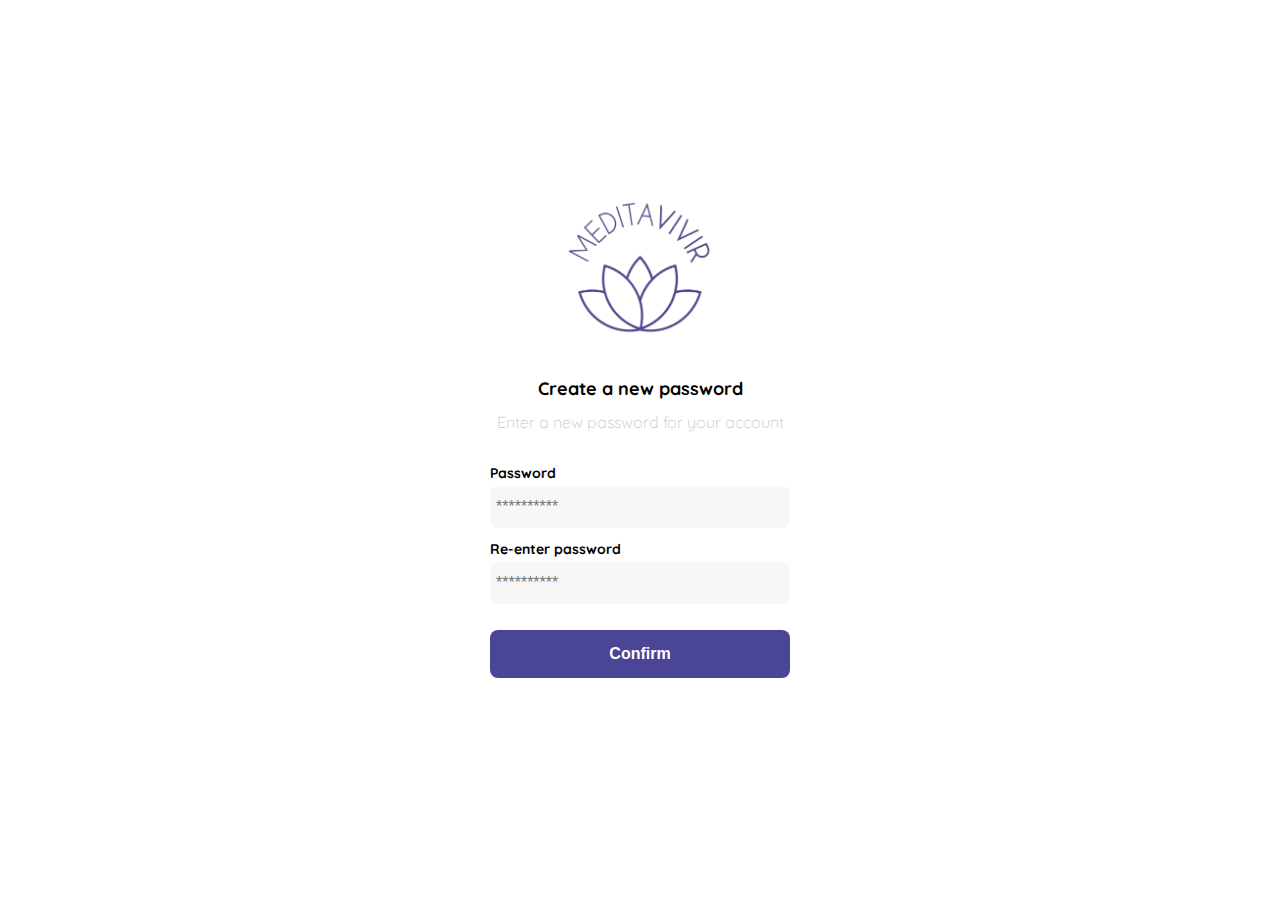
<file: crearContrasena.html>
<!DOCTYPE html>
<html lang="en">
<head>
    <meta charset="UTF-8">
    <meta http-equiv="X-UA-Compatible" content="IE=edge">
    <meta name="viewport" content="width=device-width, initial-scale=1.0">
    <link rel="preconnect" href="https://fonts.googleapis.com">
    <link rel="preconnect" href="https://fonts.gstatic.com" crossorigin>
    <link href="https://fonts.googleapis.com/css2?family=Quicksand:wght@300;500;700&display=swap" rel="stylesheet">
    <title>Crear contraseña</title>
    <style>
        :root{
        --white:#FFFFFF;
        --black:##000000;
        --very-light-gray:#C7C7C7;
        --text-input-field:#F7F7F7;
        --meditavivir-logo:#4a4596;
        --meditavivir-light-purple:#a987c1;
        --meditavivir-dark-purple:#824da6;
        --sm:14px;
        --md:16px;
        --lg:18px;

        }
        body{
            margin: 0;
            font-family: 'Quicksand', sans-serif;
        }
        .login{
            width: 100%;
            height: 100vh;
            display: grid;
            place-items: center;
        }

        .form-container{
            display: grid;
            grid-template-rows: auto 1fr auto;
            width: 300px;
        }

        .logo{
            width: 150px;
            margin-bottom: 24px;
            justify-self: center;
        }
        .title{
            font-size: var(--lg);
            margin-bottom: 12px;
            text-align: center;
        }
        .subtitle{
            color: var(--very-light-gray);
            font-size: var(--md);
            font-weight: 300;
            margin-top: 0;
            margin-bottom: 32px;
            text-align: center;
        }
        .form{
            display: flex;
            flex-direction: column;
        }
        .label{
            font-size: var(--sm);
            font-weight: bold;
            margin-bottom: 4px;
        }
        .input{
            background-color: var(--text-input-field);
            border: none;
            border-radius: 8px;
            height: 30px;
            font-size: var(--md);
            padding: 6px;
            margin-bottom: 12px;
        }
        .primary-button{
            background-color: var(--meditavivir-logo);
            border-radius: 8px;
            border: none;
            color:var(--white);
            width: 100%;
            cursor: pointer;
            font-size: var(--md);
            font-weight: bold;
            height: 48px;

        }
        .login-button{
            margin-top: 14px;
            margin-bottom: 30px;
        }
       
    </style>
</head>
<body>
    <div class="login">
        <div class="form-container">
            <img src="./assets/logos/meditavivir.png" alt="" class="logo">

            <h1 class="title">Create a new password</h1>
            <p class="subtitle">Enter a new password for your account</p>

            <form action="/" class="form">
                <label for="password" class="label">Password</label>
                <input type="password" id="password" placeholder="**********" class="input input-password">

                <label for="new-password" class="label">Re-enter password</label>
                <input type="password" id="new-password" placeholder="**********" class="input input-password">

                <input type="submit" value="Confirm" class="primary-button login-button">

                

            </form>


        </div>
    </div>
</body>
</html>
</file>
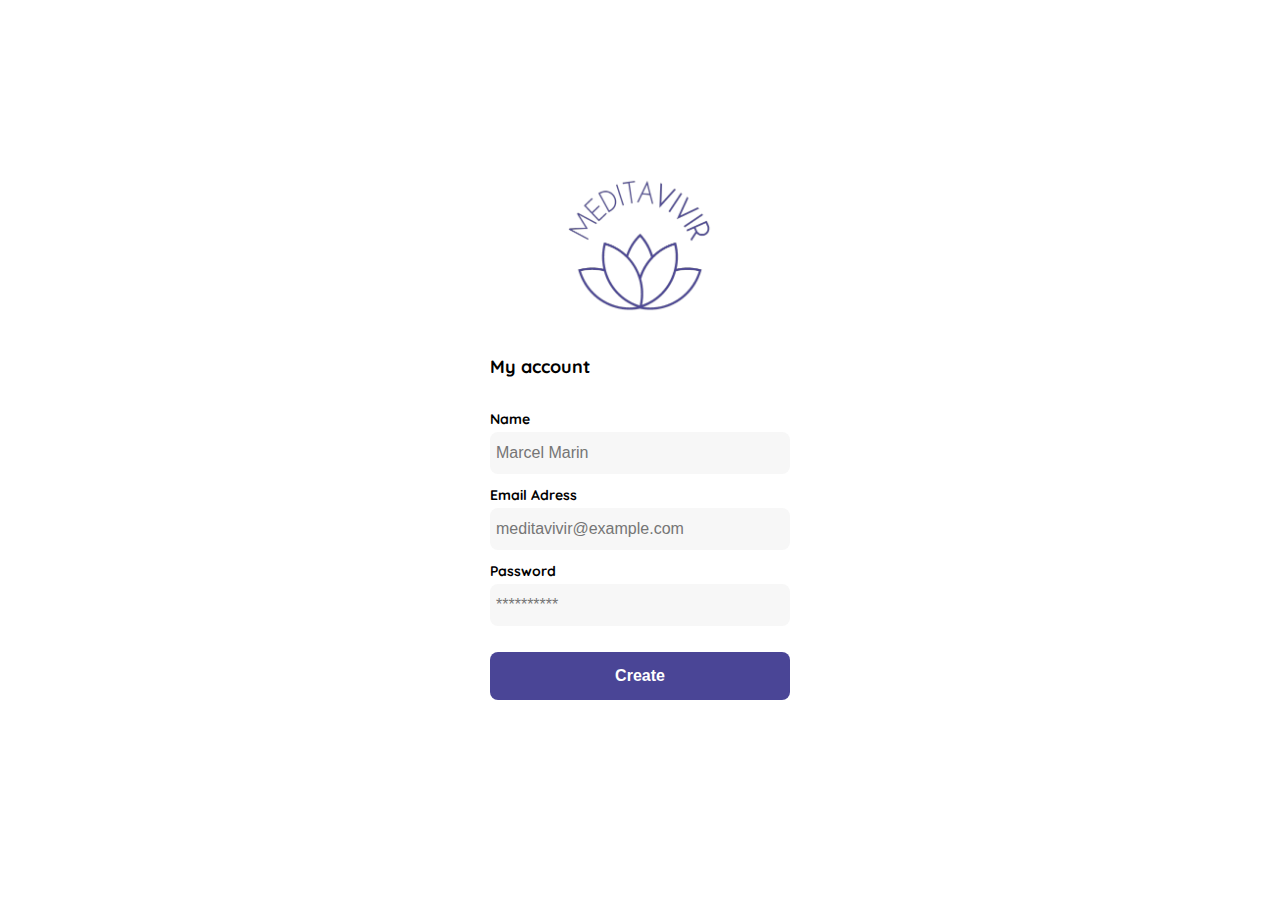
<file: createAccount.html>
<!DOCTYPE html>
<html lang="en">
<head>
    <meta charset="UTF-8">
    <meta http-equiv="X-UA-Compatible" content="IE=edge">
    <meta name="viewport" content="width=device-width, initial-scale=1.0">
    <link rel="preconnect" href="https://fonts.googleapis.com">
    <link rel="preconnect" href="https://fonts.gstatic.com" crossorigin>
    <link href="https://fonts.googleapis.com/css2?family=Quicksand:wght@300;500;700&display=swap" rel="stylesheet">
    <title>Crear contraseña</title>
    <style>
        :root{
        --white:#FFFFFF;
        --black:##000000;
        --very-light-gray:#C7C7C7;
        --text-input-field:#F7F7F7;
        --meditavivir-logo:#4a4596;
        --meditavivir-light-purple:#a987c1;
        --meditavivir-dark-purple:#824da6;
        --sm:14px;
        --md:16px;
        --lg:18px;

        }
        body{
            margin: 0;
            font-family: 'Quicksand', sans-serif;
        }
        .login{
            width: 100%;
            height: 100vh;
            display: grid;
            place-items: center;
        }

        .form-container{
            display: grid;
            grid-template-rows: auto 1fr auto;
            width: 300px;
        }

        .logo{
            width: 150px;
            margin-bottom: 24px;
            justify-self: center;
        }
        .title{
            font-size: var(--lg);
            margin-bottom: 32px;
            text-align: start;
        }
        .form{
            width: 100%;
            display: flex;
            flex-direction: column;
        }
        .form div {
            display: flex;
            flex-direction: column;
        }
        .label{
            font-size: var(--sm);
            font-weight: bold;
            margin-bottom: 4px;
        }
        .input{
            background-color: var(--text-input-field);
            border: none;
            border-radius: 8px;
            height: 30px;
            font-size: var(--md);
            padding: 6px;
            margin-bottom: 12px;
        }
        .primary-button{
            background-color: var(--meditavivir-logo);
            border-radius: 8px;
            border: none;
            color:var(--white);
            width: 100%;
            cursor: pointer;
            font-size: var(--md);
            font-weight: bold;
            height: 48px;

        }
        .login-button{
            margin-top: 14px;
            margin-bottom: 30px;
        }
        @media (max-width: 640px){
            .primary-button {
                position: absolute;
                bottom: 24px;
                width: 300px;
            }
        }
       
    </style>
</head>
<body>
    <div class="login">
        <div class="form-container">
            <img src="./assets/logos/meditavivir.png" alt="" class="logo">
            <div>
                <h1 class="title">My account</h1>

                <form action="/" class="form">
                    <label for="name" class="label">Name</label>
                    <input type="text" id="name" placeholder="Marcel Marin" class="input input-name">

                    <label for="email" class="label">Email Adress</label>
                    <input type="email" id="email" placeholder="meditavivir@example.com" class="input input-email">

                    <label for="password" class="label">Password</label>
                    <input type="password" id="password" placeholder="**********" class="input input-password">

                    <input type="submit" value="Create" class="primary-button login-button">

                    

                </form>
            </div>

        </div>
    </div>
</body>
</html>
</file>
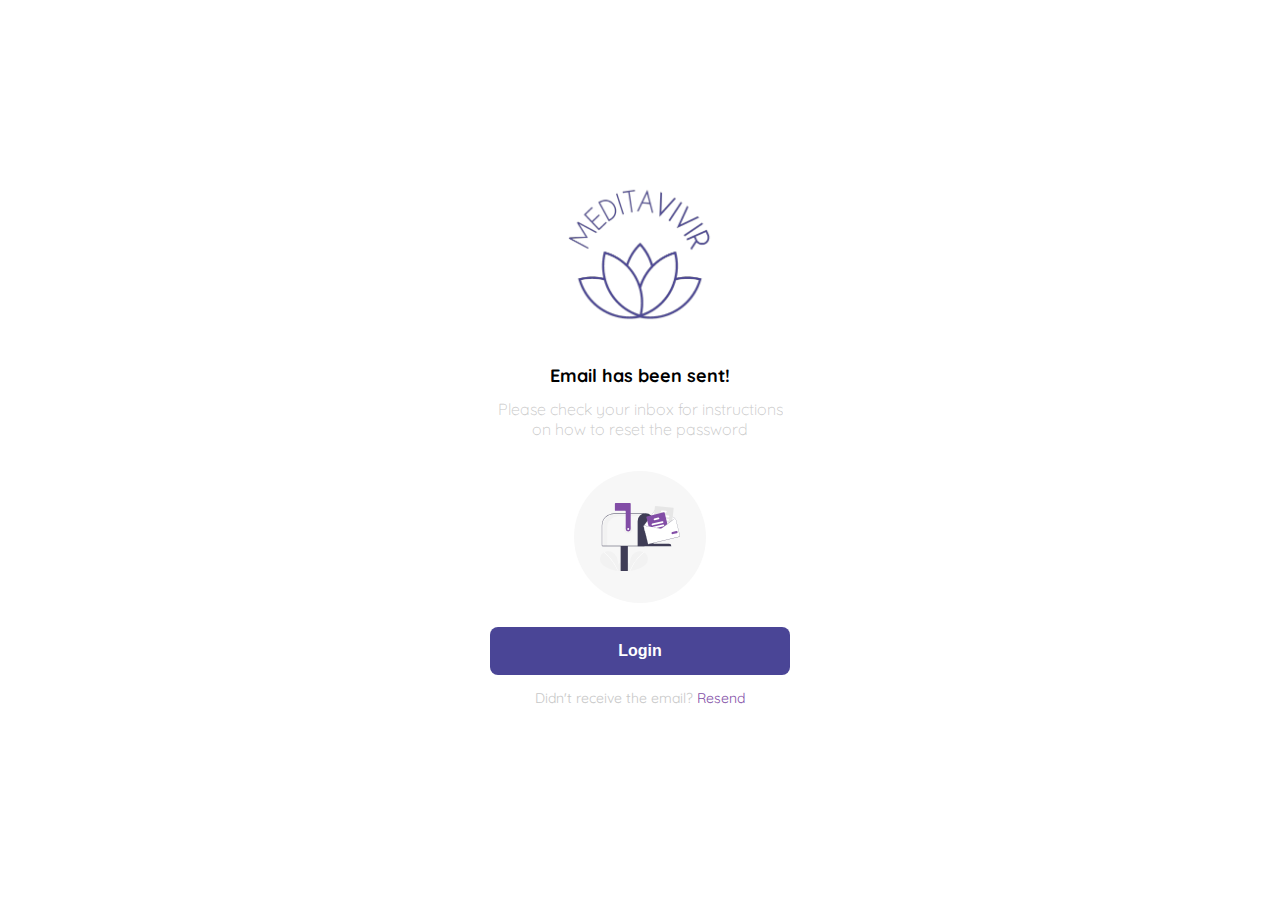
<file: emailenviado.html>
<!DOCTYPE html>
<html lang="en">
<head>
    <meta charset="UTF-8">
    <meta http-equiv="X-UA-Compatible" content="IE=edge">
    <meta name="viewport" content="width=device-width, initial-scale=1.0">
    <link rel="preconnect" href="https://fonts.googleapis.com">
    <link rel="preconnect" href="https://fonts.gstatic.com" crossorigin>
    <link href="https://fonts.googleapis.com/css2?family=Quicksand:wght@300;500;700&display=swap" rel="stylesheet">
    <title>Crear contraseña</title>
    <style>
       :root{
        --white:#FFFFFF;
        --black:##000000;
        --very-light-gray:#C7C7C7;
        --text-input-field:#F7F7F7;
        --meditavivir-logo:#4a4596;
        --meditavivir-light-purple:#a987c1;
        --meditavivir-dark-purple:#824da6;
        --sm:14px;
        --md:16px;
        --lg:18px;

        }
        body{
            margin: 0;
            font-family: 'Quicksand', sans-serif;
        }
        .login{
            width: 100%;
            height: 100vh;
            display: grid;
            place-items: center;
        }

        .form-container{
            display: grid;
            grid-template-rows: auto 1fr auto;
            width: 300px;
            justify-items: center;
        }

        .logo{
            width: 150px;
            margin-bottom: 24px;
            justify-self: center;
        }
        .title{
            font-size: var(--lg);
            margin-bottom: 12px;
            text-align: center;
        }
        .subtitle{
            color: var(--very-light-gray);
            font-size: var(--md);
            font-weight: 300;
            margin-top: 0;
            margin-bottom: 32px;
            text-align: center;
        }
        .form{
            display: flex;
            flex-direction: column;
        }
        .label{
            font-size: var(--sm);
            font-weight: bold;
            margin-bottom: 4px;
        }
        .input{
            background-color: var(--text-input-field);
            border: none;
            border-radius: 8px;
            height: 30px;
            font-size: var(--md);
            padding: 6px;
            margin-bottom: 12px;
        }
        .email-image{
            width: 132px;
            height: 132px;
            border-radius: 50%;
            background-color: var(--text-input-field);
            display: flex;
            justify-content: center;
            align-items: center;
            margin-bottom: 24px;
        }
        .icon{
            width: 80px;
        }
        .primary-button{
            background-color: var(--meditavivir-logo);
            border-radius: 8px;
            border: none;
            color:var(--white);
            width: 100%;
            cursor: pointer;
            font-size: var(--md);
            font-weight: bold;
            height: 48px;

        }
        .resend{
            font-size: var(--sm);
        }
        .resend span{
            color: var(--very-light-gray);
        }
        .resend a{
            color: var(--meditavivir-dark-purple);
            text-decoration: none;
            cursor: pointer;
        }
        .login-button{
            margin-top: 14px;
            margin-bottom: 30px;
        }
       
    </style>
</head>
<body>
    <div class="login">
        <div class="form-container">
            <img src="./assets/logos/meditavivir.png" alt="" class="logo">

            <h1 class="title">Email has been sent!</h1>
            <p class="subtitle">Please check your inbox for instructions on how to reset the password</p>

            <div class="email-image">
                <img src="./assets/icons/mail.svg" alt="email" class="icon">
            </div>

            <button class="primary-button" login-button>Login</button>

            <p class="resend">
                <span>Didn't receive the email?</span>
                <a href="/">Resend</a>
            </p>

        </div>
    </div>
</body>
</html>
</file>
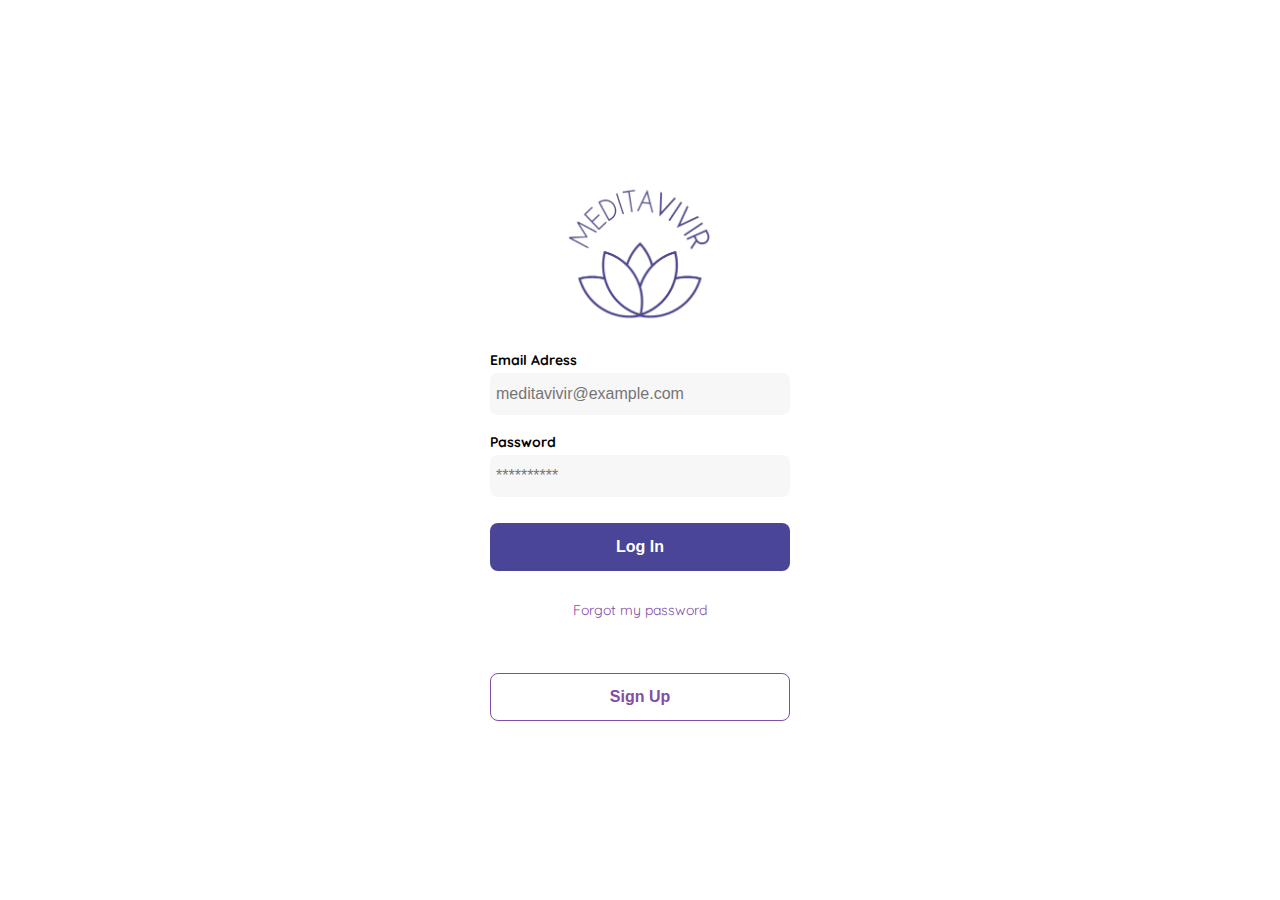
<file: login.html>
<!DOCTYPE html>
<html lang="en">
<head>
    <meta charset="UTF-8">
    <meta http-equiv="X-UA-Compatible" content="IE=edge">
    <meta name="viewport" content="width=device-width, initial-scale=1.0">
    <link rel="preconnect" href="https://fonts.googleapis.com">
    <link rel="preconnect" href="https://fonts.gstatic.com" crossorigin>
    <link href="https://fonts.googleapis.com/css2?family=Quicksand:wght@300;500;700&display=swap" rel="stylesheet">
    <title>Crear contraseña</title>
    <style>
        :root{
        --white:#FFFFFF;
        --black:##000000;
        --very-light-gray:#C7C7C7;
        --text-input-field:#F7F7F7;
        --meditavivir-logo:#4a4596;
        --meditavivir-light-purple:#a987c1;
        --meditavivir-dark-purple:#824da6;
        --sm:14px;
        --md:16px;
        --lg:18px;

        }
        body{
            margin: 0;
            font-family: 'Quicksand', sans-serif;
        }
        .login{
            width: 100%;
            height: 100vh;
            display: grid;
            place-items: center;
        }

        .form-container{
            display: grid;
            grid-template-rows: auto 1fr auto;
            width: 300px;
        }

        .logo{
            width: 150px;
            margin-bottom: 24px;
            justify-self: center;
        }
        .form{
            display: flex;
            flex-direction: column;
        }
        .form a{
            color: var(--meditavivir-dark-purple);
            font-size: var(--sm);
            text-align: center;
            text-decoration: none;
            margin-bottom: 54px;
        }
        .label{
            font-size: var(--sm);
            font-weight: bold;
            margin-bottom: 4px;
        }
        .input{
            background-color: var(--text-input-field);
            border: none;
            border-radius: 8px;
            height: 30px;
            font-size: var(--md);
            padding: 6px;
            margin-bottom: 12px;
        }
        .input-email{
            margin-bottom: 18px;
        }
        .primary-button{
            background-color: var(--meditavivir-logo);
            border-radius: 8px;
            border: none;
            color:var(--white);
            width: 100%;
            cursor: pointer;
            font-size: var(--md);
            font-weight: bold;
            height: 48px;
        }
        .secondary-button{
            background-color: var(--white);
            border-radius: 8px;
            border: 1px solid var(--meditavivir-dark-purple);
            color:var(--meditavivir-dark-purple);
            width: 100%;
            cursor: pointer;
            font-size: var(--md);
            font-weight: bold;
            height: 48px;
        }
        .login-button{
            margin-top: 14px;
            margin-bottom: 30px;
        }

        @media (max-width: 640px){
            .secondary-button {
                width: inherit;
                position: absolute;
                bottom: 24px;
                
            }
        }
       
    </style>
</head>
<body>
    <div class="login">
        <div class="form-container">
            <img src="./assets/logos/meditavivir.png" alt="" class="logo">
            <form action="/" class="form">
                <label for="email" class="label">Email Adress</label>
                <input type="email" id="email" placeholder="meditavivir@example.com" class="input input-email">

                <label for="password" class="label">Password</label>
                <input type="password" id="password" placeholder="**********" class="input input-password">

                <input type="submit" value="Log In" class="primary-button login-button">
                <a href="/">Forgot my password</a>
            </form>

            <button class="secondary-button singup-button">Sign Up</button>

        </div>
    </div>
</body>
</html>
</file>
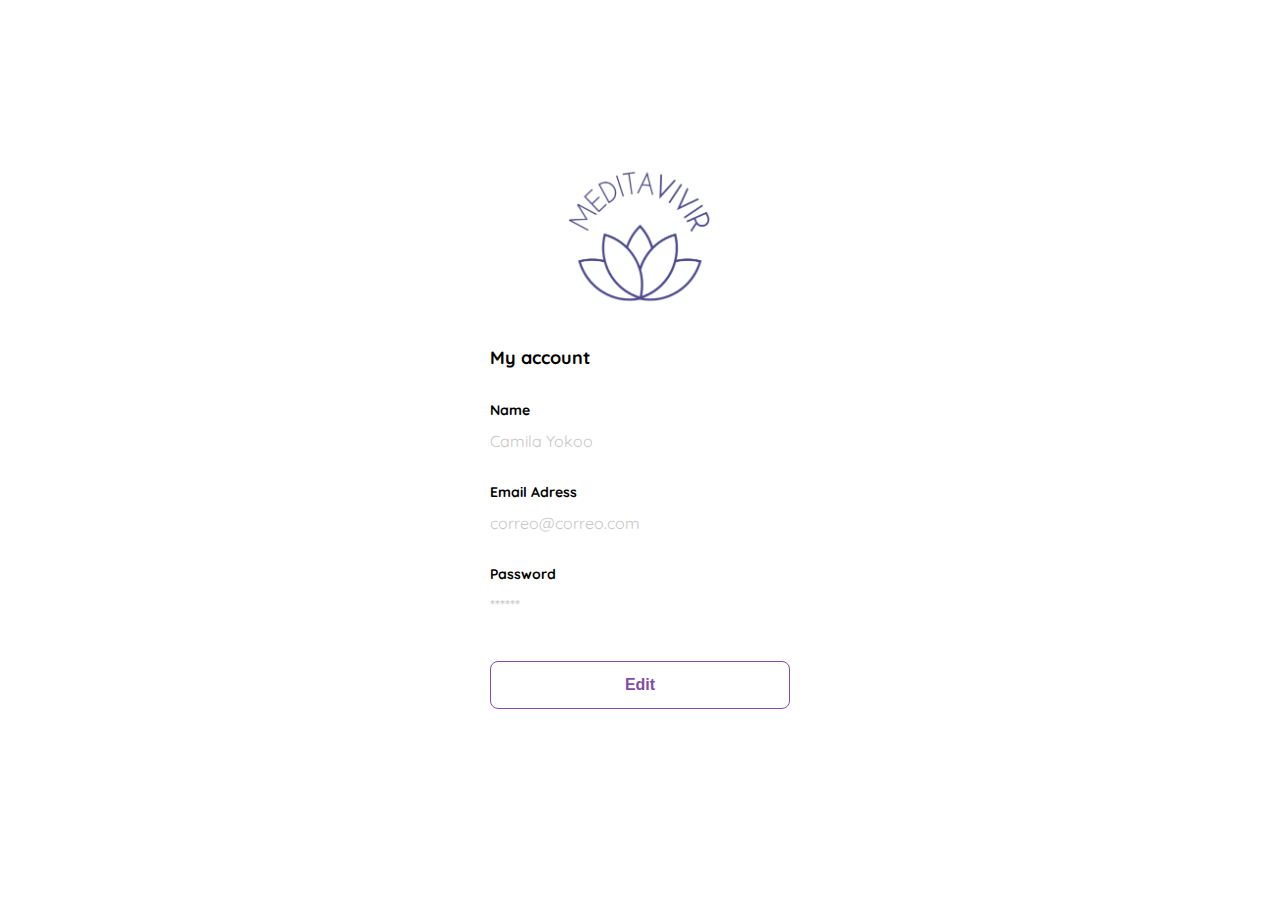
<file: myaccount.html>
<!DOCTYPE html>
<html lang="en">
<head>
    <meta charset="UTF-8">
    <meta http-equiv="X-UA-Compatible" content="IE=edge">
    <meta name="viewport" content="width=device-width, initial-scale=1.0">
    <link rel="preconnect" href="https://fonts.googleapis.com">
    <link rel="preconnect" href="https://fonts.gstatic.com" crossorigin>
    <link href="https://fonts.googleapis.com/css2?family=Quicksand:wght@300;500;700&display=swap" rel="stylesheet">
    <title>Crear contraseña</title>
    <style>
        :root{
        --white:#FFFFFF;
        --black:##000000;
        --very-light-gray:#C7C7C7;
        --text-input-field:#F7F7F7;
        --meditavivir-logo:#4a4596;
        --meditavivir-light-purple:#a987c1;
        --meditavivir-dark-purple:#824da6;
        --sm:14px;
        --md:16px;
        --lg:18px;

        }
        body{
            margin: 0;
            font-family: 'Quicksand', sans-serif;
        }
        .login{
            width: 100%;
            height: 100vh;
            display: grid;
            place-items: center;
        }

        .form-container{
            display: grid;
            grid-template-rows: auto 1fr auto;
            width: 300px;
        }

        .logo{
            width: 150px;
            margin-bottom: 24px;
            justify-self: center;
        }
        .title{
            font-size: var(--lg);
            margin-bottom: 32px;
            text-align: start;
        }
        .form{
            width: 100%;
            display: flex;
            flex-direction: column;
        }
        .form div {
            display: flex;
            flex-direction: column;
        }
        .label{
            font-size: var(--sm);
            font-weight: bold;
            margin-bottom: 4px;
        }
        .value{
            color: var(--very-light-gray);
            font-size: var(--md);
            margin: 8px 0 32px 0;
        }
        .secondary-button{
            background-color: var(--white);
            border-radius: 8px;
            border: 1px solid var(--meditavivir-dark-purple);
            color:var(--meditavivir-dark-purple);
            width: 100%;
            cursor: pointer;
            font-size: var(--md);
            font-weight: bold;
            height: 48px;

        }
        .login-button{
            margin-top: 14px;
            margin-bottom: 30px;
        }
        @media (max-width: 640px){
            .secondary-button {
                position: absolute;
                bottom: 24px;
                width: 300px;
            }
        }
       
    </style>
</head>
<body>
    <div class="login">
        <div class="form-container">
            <img src="./assets/logos/meditavivir.png" alt="" class="logo">
            <div>
                <h1 class="title">My account</h1>

                <form action="/" class="form">
                    <label for="name" class="label">Name</label>
                    <p class="value">Camila Yokoo</p>

                    <label for="email" class="label">Email Adress</label>
                    <p class="value">correo@correo.com</p>

                    <label for="password" class="label">Password</label>
                    <p class="value">******</p>

                    <input type="submit" value="Edit" class="secondary-button login-button">

                    

                </form>
            </div>

        </div>
    </div>
</body>
</html>
</file>
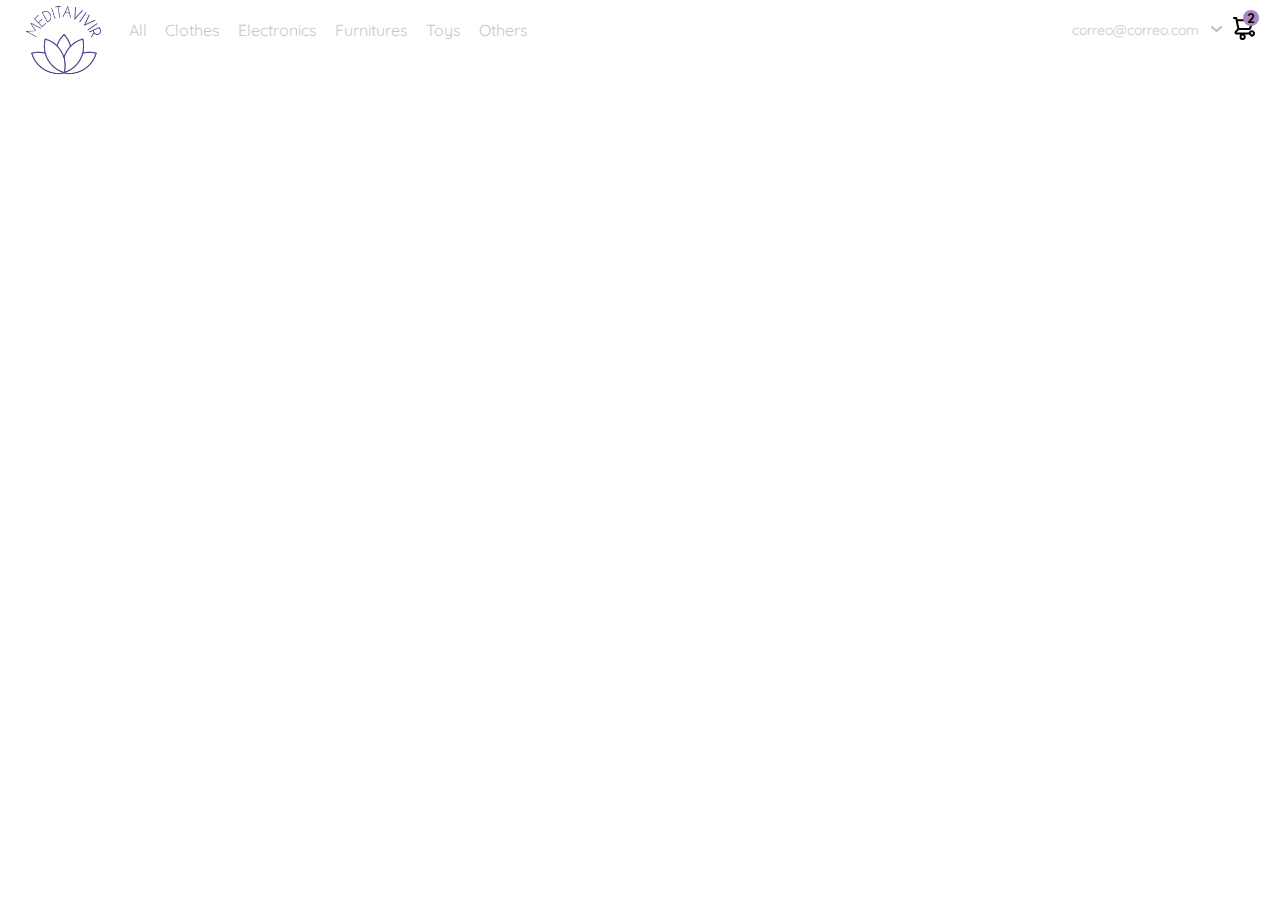
<file: navbar.html>
<!DOCTYPE html>
<html lang="en">
<head>
    <meta charset="UTF-8">
    <meta http-equiv="X-UA-Compatible" content="IE=edge">
    <meta name="viewport" content="width=device-width, initial-scale=1.0">
    <link rel="preconnect" href="https://fonts.googleapis.com">
    <link rel="preconnect" href="https://fonts.gstatic.com" crossorigin>
    <link href="https://fonts.googleapis.com/css2?family=Quicksand:wght@300;500;700&display=swap" rel="stylesheet">
    <title>Document</title>
    <style>
        :root {
          --white: #FFFFFF;
          --black: #000000;
          --very-light-gray: #C7C7C7;
          --text-input-field: #F7F7F7;
          --meditavivir-logo: #a987c1;
          --meditavivir-light-purple:#a987c1;
          --meditavivir-dark-purple:#824da6;
          --sm: 14px;
          --md: 16px;
          --lg: 18px;
        }
        body {
          margin: 0;
          font-family: 'Quicksand', sans-serif;
        }
        nav{
            display: flex;
            justify-content: space-between;
            padding:0 24px;
        }
        .menu{
            display: none; 
        }
        .logo{
            width: 80px;
        }
        .navbar-left ul, .navbar-right ul{
            list-style: none;
            padding: 0;
            margin:0;
            display: flex;
            align-items: center;
            height: 60px;
        }
        .navbar-left{
            display: flex;
        }
        .navbar-left ul{
            margin-left: 16px;
        }
        .navbar-left ul li a, .navbar-right ul li a{
            text-decoration: none;
            color: var(--very-light-gray);
            border: 1px solid var(--white);
            padding: 8px;
            border-radius: 9px;
        }
        .navbar-left ul li a:hover, .navbar-right ul li a:hover{
            border: 1px solid var(--meditavivir-dark-purple);
            color:var(--meditavivir-logo);
        }
        .navbar-email{
            color: var(--very-light-gray);
            font-size: var(--sm);
            margin-right: 12px;
        }
        .navbar-email img{
            margin-left: 10px;
            transform: rotate(90deg);
        }
        .navbar-shopping-cart{
            position: relative;
        }
        .navbar-shopping-cart div{
            width: 16px;
            height: 16px;
            background-color: var(--meditavivir-light-purple);
            border-radius: 50%;
            font-size: var(--sm);
            font-weight: bold;
            position: absolute;
            top: -6px;
            right: -3px;
            display: flex;
            justify-content: center;
            align-items: center;
        }
        @media (max-width: 640px) {
            .menu{
                display: block;
            }
            .navbar-left ul{
                display: none;
            }
            .navbar-email{
                display: none;
            }
            .navbar-shopping-cart{
            margin-top: 10px;
        }
        }
    </style>
</head>
<body>
    <nav>
        <img src="./icons-platzi/icon_menu.svg" alt="" class="menu">

        <div class="navbar-left">
            <img src="./assets/logos/meditavivir.png" alt="" class="logo">

            <ul>
                <li>
                    <a href="">All</a>
                </li>
                <li>
                    <a href="">Clothes</a>
                </li>
                <li>
                    <a href="">Electronics</a>
                </li>
                <li>
                    <a href="">Furnitures</a>
                </li>
                <li>
                    <a href="">Toys</a>
                </li>
                <li>
                    <a href="">Others</a>
                </li>
            </ul>
        </div>

        <div class="navbar-right">
            <ul>
                <li class="navbar-email">correo@correo.com
                    <img src="./icons-platzi/flechita.svg" alt="">
                </li>
                <li class="navbar-shopping-cart">
                    <img src="./icons-platzi/icon_shopping_cart.svg" alt="">
                    <div>2</div>
                </li>
            </ul>
        </div>
    </nav>
    
</body>
</html>
</file>
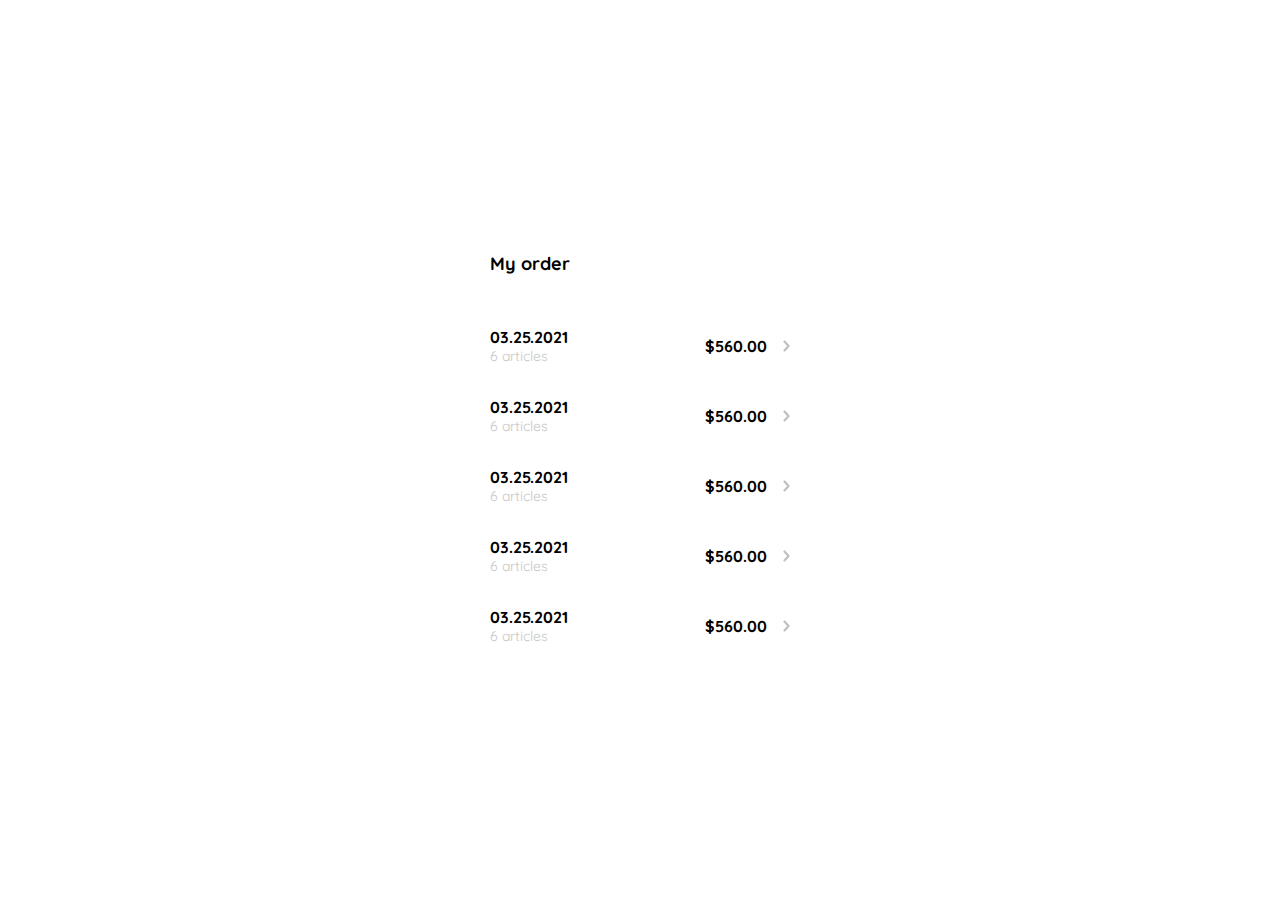
<file: recordOrders.html>
<!DOCTYPE html>
<html lang="en">
  <head>
    <meta charset="UTF-8" />
    <meta http-equiv="X-UA-Compatible" content="IE=edge" />
    <link rel="preconnect" href="https://fonts.googleapis.com" />
    <link rel="preconnect" href="https://fonts.gstatic.com" crossorigin />
    <link
      href="https://fonts.googleapis.com/css2?family=Quicksand:wght@300;500;700&display=swap"
      rel="stylesheet"
    />
    <title>Document</title>
    <style>
      :root {
        --white: #ffffff;
        --black: #000000;
        --very-light-gray: #c7c7c7;
        --text-input-field: #f7f7f7;
        --meditavivir-logo: #a987c1;
        --meditavivir-light-purple: #a987c1;
        --meditavivir-dark-purple: #824da6;
        --sm: 14px;
        --md: 16px;
        --lg: 18px;
      }
      body {
        margin: 0;
        font-family: "Quicksand", sans-serif;
      }
      .my-order {
        width: 100%;
        height: 100vh;
        display: grid;
        place-items: center;
      }
      .title {
        font-size: var(--lg);
        margin-bottom: 36px;
      }
      .my-order-container {
        display: grid;
        grid-template-rows: auto 1fr auto;
        width: 300px;
      }
      .my-order-content {
        display: flex;
        flex-direction: column;
      }
      .order {
        display: grid;
        grid-template-columns: auto 1fr auto;
        gap: 16px;
        align-items: center;
      }
      .order p:nth-child(1) {
        display: flex;
        flex-direction: column;
      }
      .order p span:nth-child(1) {
        font-size: var(--md);
        font-weight: bold;
      }
      .order p span:nth-child(2) {
        font-size: var(--sm);
        color: var(--very-light-gray);
      }
      .order p:nth-child(2) {
        margin-left: auto;
        text-align: end;
        font-weight: bold;
      }

      
    </style>
  </head>
  <body>
    <div class="my-order">
      <div class="my-order-container">
        <h1 class="title">My order</h1>
        <div class="my-order-content">
          <div class="order">
            <p>
              <span>03.25.2021</span>
              <span>6 articles</span>
            </p>
            <p>$560.00</p>
            <img src="./icons-platzi/flechita.svg" alt="arrow">
          </div>

          <div class="order">
            <p>
              <span>03.25.2021</span>
              <span>6 articles</span>
            </p>
            <p>$560.00</p>
            <img src="./icons-platzi/flechita.svg" alt="arrow">
          </div>

          <div class="order">
            <p>
              <span>03.25.2021</span>
              <span>6 articles</span>
            </p>
            <p>$560.00</p>
            <img src="./icons-platzi/flechita.svg" alt="arrow">
          </div>

          <div class="order">
            <p>
              <span>03.25.2021</span>
              <span>6 articles</span>
            </p>
            <p>$560.00</p>
            <img src="./icons-platzi/flechita.svg" alt="arrow">
          </div>

          <div class="order">
            <p>
              <span>03.25.2021</span>
              <span>6 articles</span>
            </p>
            <p>$560.00</p>
            <img src="./icons-platzi/flechita.svg" alt="arrow">
          </div>
        </div>
      </div>
    </div>
  </body>
</html>
</file>
